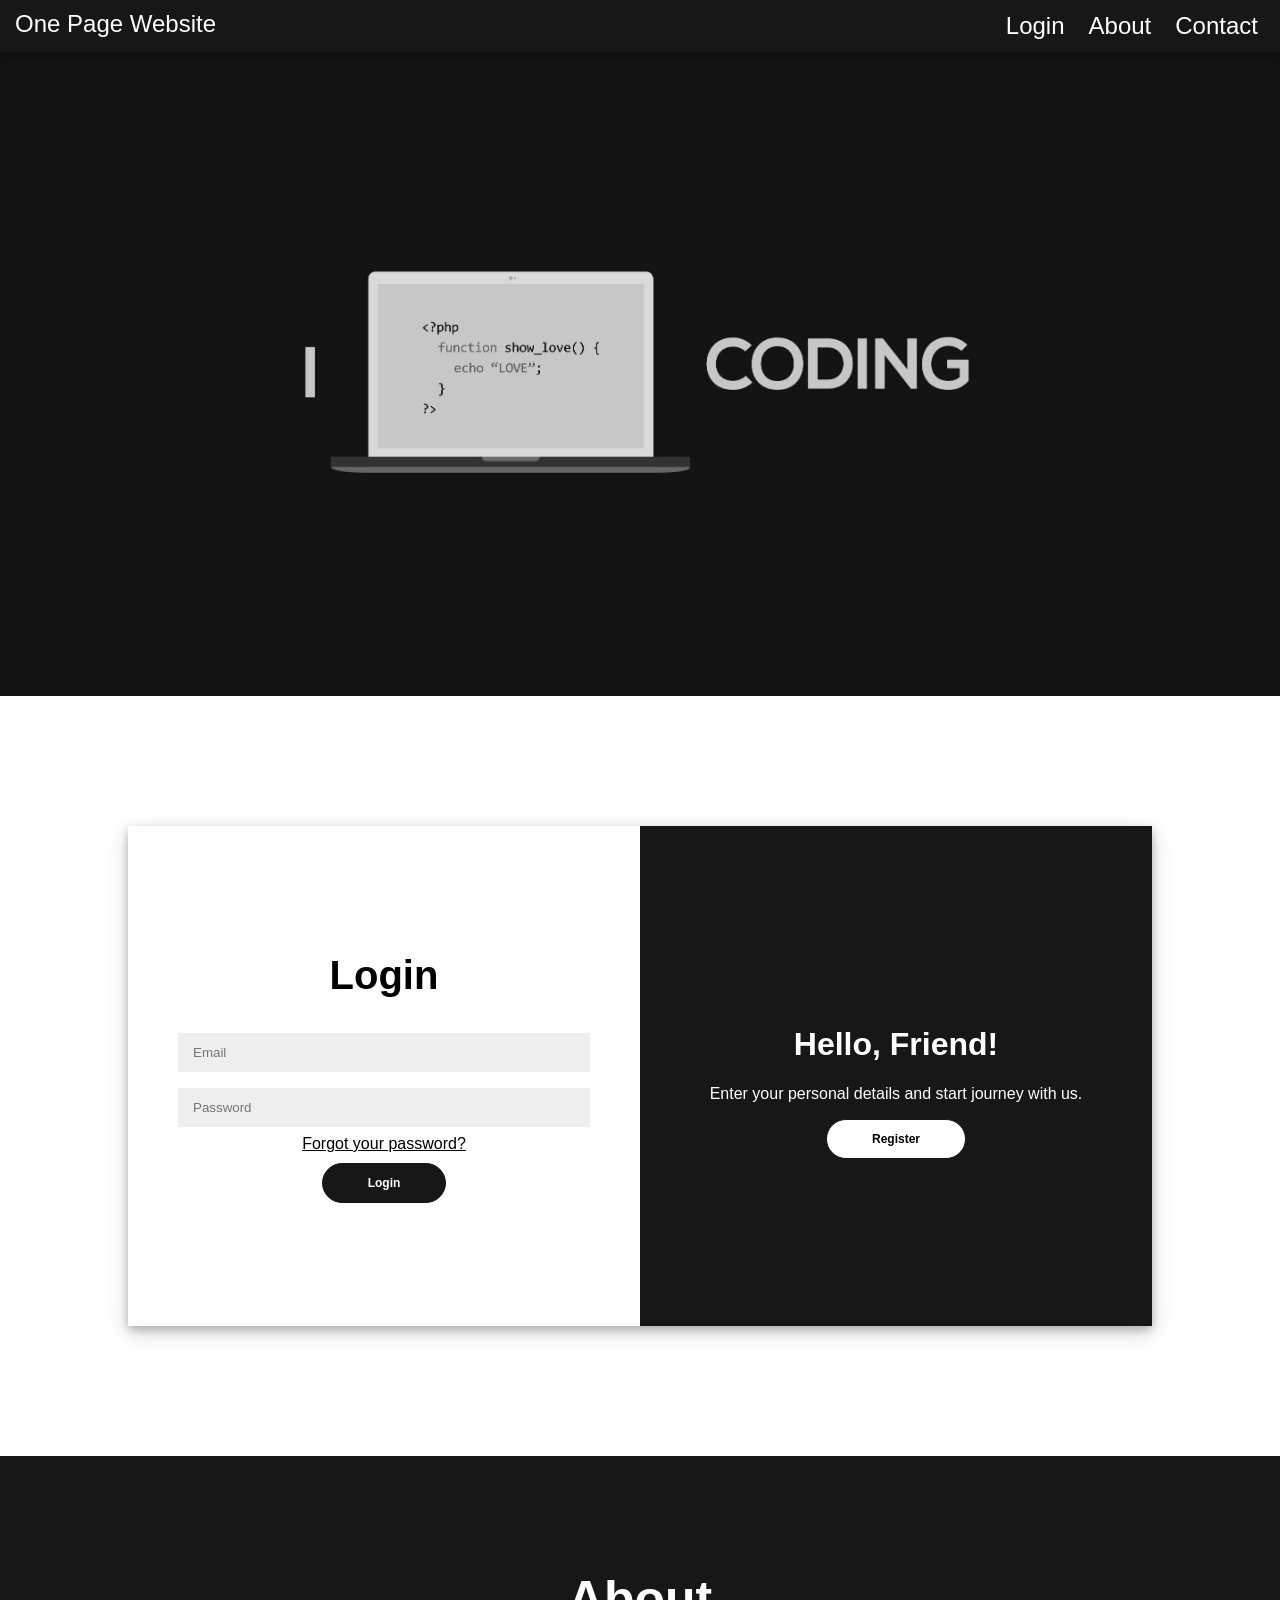
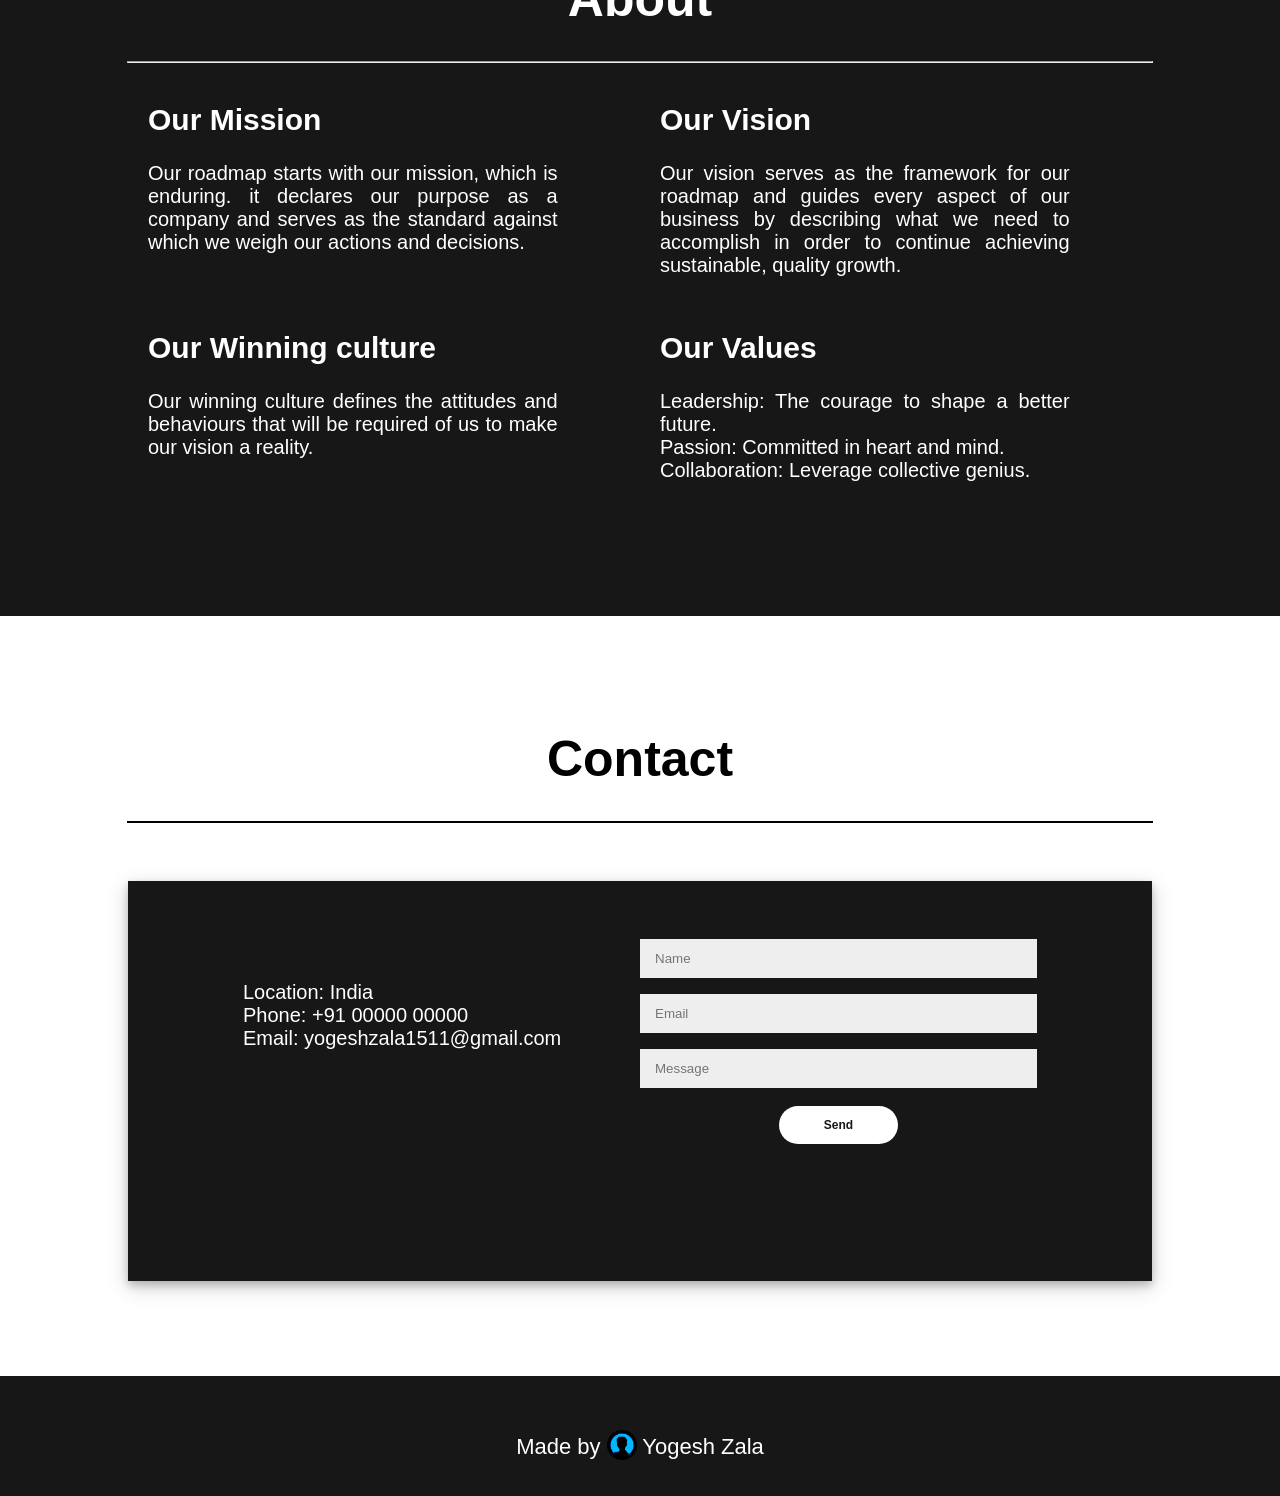
<file: index.htm>
<html>
  <head>
    <title>One Page Website</title>
    <link rel="stylesheet" href="style.css" />
    <link rel="icon" href="assets/icon.png" />
  </head>
  <body>
    <!-- Navbar -->
    <div class="navbar">
      <a
        href="#"
        style="
          padding: 10px;
          float: left;
          margin-left: 5px;
          color: white;
          text-decoration: none;
          font-size: 24px;
        "
        >One Page Website</a
      >
      <a
        class="navbar-font"
        href="#contact"
        style="float: right; margin-right: 10px"
        >Contact</a
      >
      <a class="navbar-font" href="#about" style="float: right">About</a>
      <a class="navbar-font" href="#login" style="float: right">Login</a>
    </div>

    <!-- Home -->
    <div class="home">
      <img src="assets/coding.jpg" width="100%">
    </div>

    <!-- Login -->
    <div class="login-block" id="login">
      <div class="login-wrapper">
        <div class="login">
          <h1 style="font-size: 40px">Login</h1>
          <form action="#">
            <input type="email" placeholder="Email" />
            <input type="password" placeholder="Password" />
            <a href="#" style="color: black">Forgot your password?</a><br />
            <button style="margin-top: 10px">Login</button>
          </form>
        </div>
        <div class="register">
          <h1 style="margin-top: 200px">Hello, Friend!</h1>
          <p>Enter your personal details and start journey with us.</p>
          <button style="background-color: white; color: black">
            Register
          </button>
        </div>
      </div>
    </div>

    <!-- About -->
    <div class="about" id="about">
      <h1>About</h1>
      <hr style="width: 80%" />
      <div style="width: 80%; margin-left: 10%; margin-top: 20px">
        <div class="about-details">
          <h2>Our Mission</h2>
          <p>
            Our roadmap starts with our mission, which is enduring. it declares
            our purpose as a company and serves as the standard against which we
            weigh our actions and decisions.
          </p>
        </div>
        <div class="about-details">
          <h2>Our Vision</h2>
          <p>
            Our vision serves as the framework for our roadmap and guides every
            aspect of our business by describing what we need to accomplish in
            order to continue achieving sustainable, quality growth.
          </p>
        </div>
        <div class="about-details">
          <h2>Our Winning culture</h2>
          <p>
            Our winning culture defines the attitudes and behaviours that will
            be required of us to make our vision a reality.
          </p>
        </div>
        <div class="about-details">
          <h2>Our Values</h2>
          <p>
            Leadership: The courage to shape a better future.<br />Passion:
            Committed in heart and mind.<br />Collaboration: Leverage collective
            genius.
          </p>
        </div>
      </div>
    </div>

    <!-- Contact -->
    <div class="contact" id="contact">
      <h1>Contact</h1>
      <hr
        style="width: 80%; border: 1px solid black; background-color: black"
      />
      <div class="contact-form">
        <form action="#">
          <div class="contact-details">
            Location: India<br />
            Phone: +91 00000 00000<br />
            Email: yogeshzala1511@gmail.com<br />
          </div>
          <input type="text" placeholder="Name" />
          <input type="email" placeholder="Email" />
          <input type="text" placeholder="Message" />
          <button style="margin-top: 10px">Send</button>
        </form>
      </div>
    </div>

    <!-- Footer -->
    <footer class="footer">
      <p align="center">
        Made by
        <img
          src="assets/profile-icon.png"
          width="30"
          style="margin-bottom: -6px"
        />
        Yogesh Zala
      </p>
    </footer>
  </body>
</html>
</file>
<file: style.css>
html {
  scroll-behavior: smooth;
}

body {
  margin: 0px;
  font-family: "Montserrat", sans-serif;
}

/*-- Navbar --*/

.navbar {
  overflow: hidden;
  position: fixed;
  top: 0;
  width: 100%;
  background-color: #171717;
  box-shadow: 0 4px 8px 0 rgba(0, 0, 0, 0.2), 0 6px 20px 0 rgba(0, 0, 0, 0.19);
}
.navbar-font {
  color: white;
  text-decoration: none;
  font-size: 24px;
  padding: 12px;
}
.navbar-font:hover {
  background: #ddd;
  color: #171717;
}

/*-- Home --*/

.home {
  margin-top: 50px;
  margin-bottom: 0px;
}

/*-- Login --*/

.login-block {
  height: 760px;
}
.login-wrapper {
  margin-top: 130px;
  margin-bottom: 100px;
  margin-left: 10%;
  float: left;
  width: 80%;
  height: 500px;
  box-shadow: 0 4px 8px 0 rgba(0, 0, 0, 0.2), 0 6px 20px 0 rgba(0, 0, 0, 0.19);
}
.login {
  margin-top: 100px;
  float: left;
  width: 50%;
  height: 300px;
  text-align: center;
}
.register {
  float: right;
  width: 50%;
  height: 500px;
  background-color: #171717;
  color: #ffffff;
  text-align: center;
}
.login button {
  border-radius: 20px;
  border: 1px solid #171717;
  background-color: #171717;
  color: #ffffff;
  font-size: 12px;
  font-weight: bold;
  padding: 12px 45px;
}
.login button:hover {
  background: #ddd;
  color: #171717;
  border: none;
}
.register button {
  border-radius: 20px;
  border: 1px solid #171717;
  background-color: #171717;
  color: #ffffff;
  font-size: 12px;
  font-weight: bold;
  padding: 12px 45px;
}
form {
  background-color: #ffffff;
  padding: 0 50px;
  height: 100%;
  text-align: center;
}
input {
  background-color: #eee;
  border: none;
  padding: 12px 15px;
  margin: 8px 0;
  width: 100%;
}

/*-- About --*/

.about {
  background-color: #171717;
  height: 760px;
  width: 100%;
  float: left;
}
.about h1 {
  padding-top: 80px;
  text-align: center;
  color: white;
  width: 100%;
  font-size: 50px;
}
.about-details {
  float: left;
  width: 50%;
  height: 30%;
}
.about-details h2 {
  margin-top: 20px;
  color: white;
  margin-left: 20px;
  font-size: 30px;
}
.about-details p {
  color: white;
  width: 80%;
  margin-left: 20px;
  font-size: 20px;
  text-align: justify;
}

/*-- Contact --*/

.contact {
  float: left;
  height: 760px;
  width: 100%;
}
.contact h1 {
  font-size: 50px;
  padding-top: 80px;
  text-align: center;
}
.contact-details {
  margin-top: 50px;
  font-size: 20px;
  color: white;
  text-align: left;
  float: left;
  height: 300px;
  width: 50%;
}
.contact-form {
  background-color: #171717;
  margin-top: 50px;
  margin-left: 10%;
  float: left;
  width: 80%;
  height: 400px;
  box-shadow: 0 4px 8px 0 rgba(0, 0, 0, 0.2), 0 6px 20px 0 rgba(0, 0, 0, 0.19);
}
.contact-form form {
  margin-top: 50px;
  background-color: #171717;
  padding: 0 115px;
  height: 300px;
  text-align: center;
}
.contact-form input {
  background-color: #eee;
  border: none;
  padding: 12px 15px;
  margin: 8px 0;
  width: 50%;
  float: right;
}
.contact-form button {
  border-radius: 20px;
  background-color: #ffffff;
  color: #171717;
  font-size: 12px;
  font-weight: bold;
  padding: 12px 45px;
  border: none;

  margin-top: 500px;
}

/*-- Footer --*/

.footer {
  background-color: #171717;
  height: 120px;
  width: 100%;
  float: left;
}
.footer p {
  text-align: center;
  color: white;
  font-size: 22px;
  padding-top: 32px;
}
</file>
